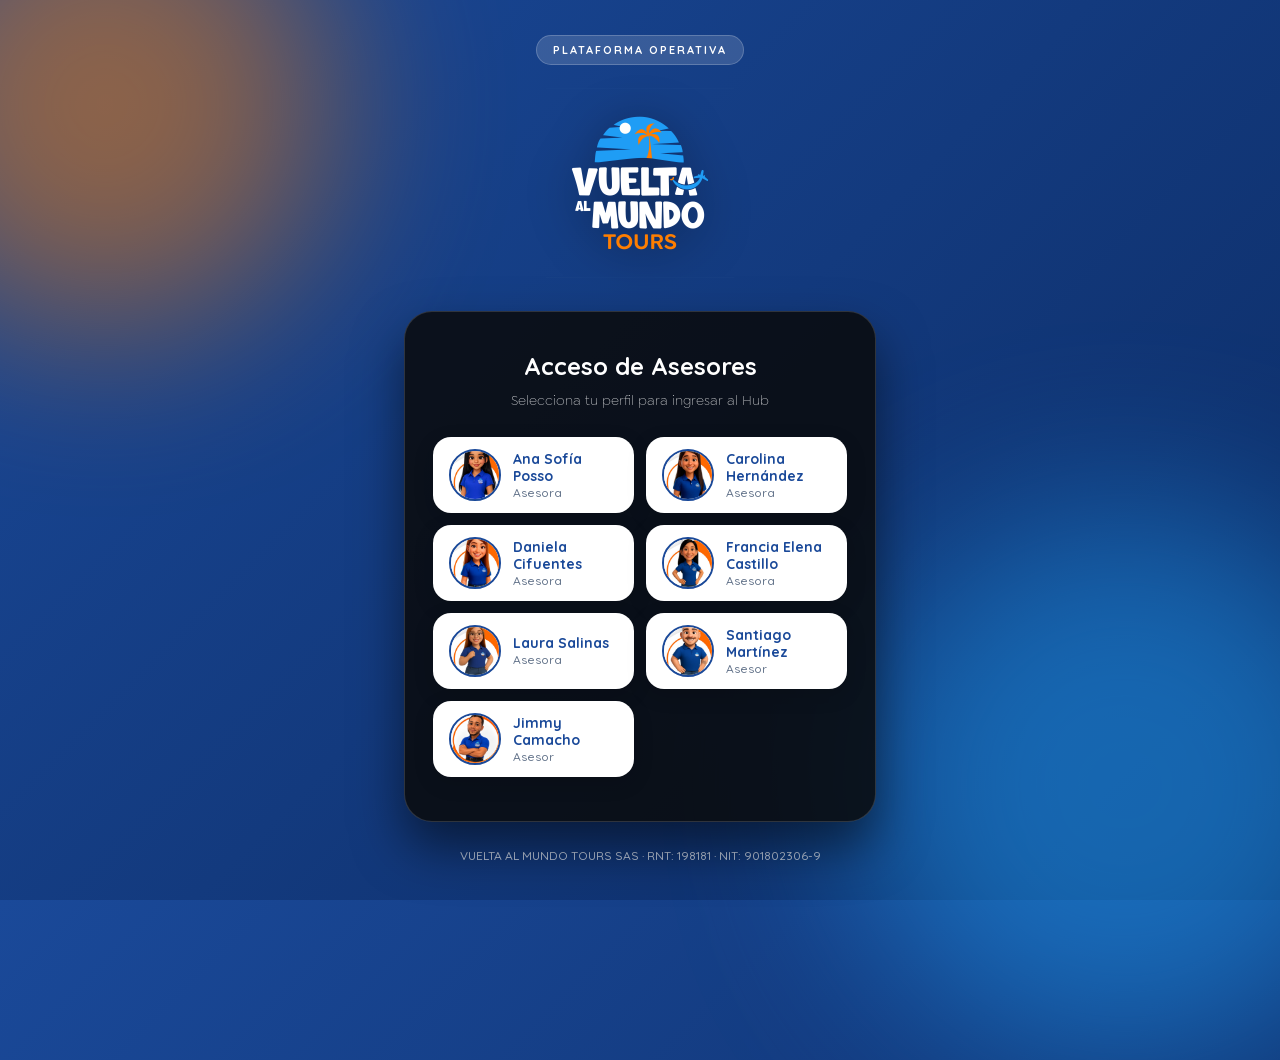
<file: index.html>
<!DOCTYPE html>
<html lang="es">
<head>
    <meta charset="UTF-8">
    <meta name="viewport" content="width=device-width, initial-scale=1.0">
    <title>Vuelta al Mundo Tours - Acceso</title>
    <link rel="icon" href="assets/logo/logo-circular-blanco.png">
    <link rel="stylesheet" href="css/fonts.css?v=20261026a">
    <link rel="stylesheet" href="css/main.css?v=20261026a">
    <style>
        body {
            min-height: 100vh; display: flex; align-items: center; justify-content: center;
            background: linear-gradient(135deg, #1a4999 0%, #0c2b63 100%); position: relative; overflow-x: hidden;
        }
        .bg-shape { position: absolute; filter: blur(90px); opacity: 0.5; border-radius: 50%; z-index: 0; animation: floatBlob 12s infinite ease-in-out alternate; }
        .shape1 { width: 450px; height: 450px; background: #FF7F00; top: -120px; left: -120px; }
        .shape2 { width: 550px; height: 550px; background: #1F9DF5; bottom: -160px; right: -120px; animation-delay: -6s; }
        @keyframes floatBlob { 0% { transform: translate(0, 0) scale(1); } 100% { transform: translate(40px, 50px) scale(1.1); } }

        .login-wrapper { position: relative; z-index: 10; display: flex; flex-direction: column; align-items: center; width: 100%; max-width: 520px; padding: 32px 24px; animation: fadeIn 0.5s ease-out forwards; }
        .brand-badge-top { background: rgba(255, 255, 255, 0.15); backdrop-filter: blur(10px); border: 1px solid rgba(255, 255, 255, 0.2); padding: 6px 16px; border-radius: 50px; color: #ffffff; font-size: 11px; font-weight: 700; letter-spacing: 2px; text-transform: uppercase; margin-bottom: 18px; }
        .brand-logo { width: 200px; height: auto; margin-bottom: 28px; filter: drop-shadow(0 8px 24px rgba(0,0,0,0.35)); }

        .glass-card { background: rgba(10, 10, 10, 0.85); backdrop-filter: blur(20px); -webkit-backdrop-filter: blur(20px); border: 1px solid rgba(255, 255, 255, 0.15); border-radius: 28px; padding: 36px 28px; width: 100%; box-shadow: 0 25px 50px rgba(0, 0, 0, 0.5); text-align: center; }
        .glass-card h1 { color: #ffffff; font-size: 24px; font-weight: 700; margin-bottom: 6px; }
        .glass-card p.subtitle { color: rgba(255, 255, 255, 0.8); font-size: 14px; margin-bottom: 26px; font-weight: 400; }

        .advisor-selection { display: grid; grid-template-columns: 1fr 1fr; gap: 12px; margin-bottom: 8px; }
        .advisor-btn { display: flex; align-items: center; gap: 12px; background: #ffffff; border: 2px solid transparent; padding: 10px 14px; border-radius: 18px; cursor: pointer; transition: all 0.25s; width: 100%; box-shadow: 0 6px 20px rgba(0,0,0,0.15); text-align: left; }
        .advisor-btn:hover { transform: translateY(-3px); border-color: #1F9DF5; }
        .advisor-btn.active { border-color: #FF7F00; box-shadow: 0 8px 25px rgba(255, 127, 0, 0.35); }
        .advisor-btn img { width: 52px; height: 52px; border-radius: 50%; object-fit: cover; border: 2.5px solid #1a4999; flex-shrink: 0; background: #FF7F00; }
        .advisor-info-text { display: flex; flex-direction: column; min-width: 0; }
        .advisor-info-text span.name { font-size: 14px; font-weight: 700; color: #1a4999; line-height: 1.2; }
        .advisor-info-text span.role { font-size: 12px; font-weight: 500; color: #64748b; }

        .password-section { display: none; animation: fadeIn 0.4s ease forwards; margin-top: 18px; }
        .password-section .who { color: rgba(255,255,255,0.85); font-size: 13px; margin-bottom: 12px; }
        .password-section .who strong { color: #FF7F00; }
        .input-group { position: relative; margin-bottom: 16px; }
        .input-group input { width: 100%; background: #111111; border: 2px solid #333333; padding: 16px 20px; border-radius: 14px; font-size: 15px; color: #ffffff; font-weight: 600; outline: none; transition: all 0.3s; text-align: center; }
        .input-group input:focus { border-color: #1F9DF5; background: #0a0a0a; box-shadow: 0 0 0 4px rgba(31, 157, 245, 0.25); }
        #btn-login { width: 100%; padding: 16px; background: #FF7F00; color: white; border: none; border-radius: 14px; font-size: 16px; font-weight: 700; cursor: pointer; transition: all 0.3s; box-shadow: 0 8px 25px rgba(255, 127, 0, 0.4); text-transform: uppercase; letter-spacing: 1px; }
        #btn-login:hover { background: #E06F00; transform: translateY(-3px); box-shadow: 0 10px 30px rgba(255, 127, 0, 0.6); }
        .error-msg { color: #ffbeb8; font-size: 13px; margin-top: 14px; display: none; font-weight: 600; background: rgba(225, 29, 72, 0.3); border: 1px solid rgba(225, 29, 72, 0.5); padding: 10px; border-radius: 10px; }
        .footer-credit { margin-top: 25px; color: rgba(255, 255, 255, 0.7); font-size: 12px; font-weight: 500; text-align: center; }
        @media (max-width: 480px) { .advisor-selection { grid-template-columns: 1fr; } }
    </style>
</head>
<body>
    <div class="bg-shape shape1"></div>
    <div class="bg-shape shape2"></div>

    <div class="login-wrapper">
        <div class="brand-badge-top">Plataforma Operativa</div>
        <img class="brand-logo" src="assets/logo/logo-vertical-blanco.png" alt="Vuelta al Mundo Tours">

        <div class="glass-card">
            <h1>Acceso de Asesores</h1>
            <p class="subtitle">Selecciona tu perfil para ingresar al Hub</p>

            <div class="advisor-selection" id="advisor-selection"></div>

            <div class="password-section" id="password-section">
                <p class="who">Ingresando como <strong id="who-name"></strong></p>
                <div class="input-group">
                    <input type="password" id="password-input" placeholder="Contraseña de acceso" autocomplete="current-password">
                </div>
                <button id="btn-login">Ingresar al Hub</button>
                <p class="error-msg" id="error-msg">🔒 Contraseña incorrecta. Intenta nuevamente.</p>
            </div>
        </div>

        <p class="footer-credit">VUELTA AL MUNDO TOURS SAS · RNT: 198181 · NIT: 901802306-9</p>
    </div>

    <script src="js/config.js?v=20261026a"></script>
    <script src="js/api.js?v=20261026a"></script>
    <script>
        let selectedAdvisor = null;
        const passwordSection = document.getElementById('password-section');
        const passwordInput = document.getElementById('password-input');
        const errorMsg = document.getElementById('error-msg');
        const selection = document.getElementById('advisor-selection');

        // Pinta los asesores desde la configuración central
        Object.entries(VAM_CONFIG.ADVISORS).forEach(([id, a]) => {
            const btn = document.createElement('button');
            btn.className = 'advisor-btn';
            btn.dataset.advisor = id;
            btn.innerHTML = `<img src="${a.photoUrl}" alt="${a.name}">
                <div class="advisor-info-text"><span class="name">${a.name}</span><span class="role">${a.role || 'Asesor'}</span></div>`;
            btn.addEventListener('click', () => {
                selectedAdvisor = id;
                document.querySelectorAll('.advisor-btn').forEach(b => b.classList.remove('active'));
                btn.classList.add('active');
                document.getElementById('who-name').textContent = a.name;
                passwordSection.style.display = 'block';
                passwordInput.focus();
                errorMsg.style.display = 'none';
            });
            selection.appendChild(btn);
        });

        function doLogin() {
            if (!selectedAdvisor) return;
            const enteredPass = passwordInput.value.trim().toUpperCase();
            const validPass = String(VAM_CONFIG.ACCESS_PASSWORD || 'HOLA').toUpperCase();
            if (enteredPass === validPass) {
                localStorage.setItem('vam_user', selectedAdvisor);
                window.location.href = 'hub.html';
            } else {
                errorMsg.style.display = 'block';
                passwordInput.value = '';
                passwordInput.focus();
            }
        }
        document.getElementById('btn-login').addEventListener('click', doLogin);
        passwordInput.addEventListener('keydown', e => { if (e.key === 'Enter') doLogin(); });

        const existingUser = localStorage.getItem('vam_user');
        if (existingUser && VAM_CONFIG.ADVISORS[existingUser]) {
            window.location.href = 'hub.html';
        }
    </script>
</body>
</html>
</file>
<file: css/fonts.css>
/* css/fonts.css - Tipografía corporativa Vuelta al Mundo Tours
   Goldplay Light (archivo oficial) para pesos ligeros/regulares.
   Quicksand (variable, la más parecida a Goldplay) para medios y negrillas,
   mientras el cliente entrega Goldplay Regular/Medium/Bold. */
@font-face {
    font-family: "Goldplay";
    src: url("../assets/fonts/Goldplay-Light.otf") format("opentype");
    font-weight: 300 400;
    font-style: normal;
    font-display: swap;
}
@font-face {
    font-family: "Goldplay";
    src: url("../assets/fonts/Quicksand-latin.woff2") format("woff2");
    font-weight: 500 900;
    font-style: normal;
    font-display: swap;
    unicode-range: U+0000-00FF, U+0131, U+0152-0153, U+02BB-02BC, U+02C6, U+02DA, U+02DC, U+0304, U+0308, U+0329, U+2000-206F, U+20AC, U+2122, U+2191, U+2193, U+2212, U+2215, U+FEFF, U+FFFD;
}
@font-face {
    font-family: "Goldplay";
    src: url("../assets/fonts/Quicksand-latin-ext.woff2") format("woff2");
    font-weight: 500 900;
    font-style: normal;
    font-display: swap;
    unicode-range: U+0100-02BA, U+02BD-02C5, U+02C7-02CC, U+02CE-02D7, U+02DD-02FF, U+0304, U+0308, U+0329, U+1D00-1DBF, U+1E00-1E9F, U+1EF2-1EFF, U+2020, U+20A0-20AB, U+20AD-20C0, U+2113, U+2C60-2C7F, U+A720-A7FF;
}
</file>
<file: css/main.css>
/* css/main.css - Estilos globales y tokens corporativos de Vuelta al Mundo Tours */

@font@import url("fonts.css");

:root {
    /* Alias usados en el HTML/JS */
    --c-brand-primary: #FF7F00;
    --c-brand-secondary: #1F9DF5;
    --c-brand-yellow: #FF7F00;
    /* Paleta oficial - Manual de Marca VAM v1.1 */
    --c-brand-blue: #1a4999;          /* Azul fondo de marca */
    --c-brand-turquoise: #1F9DF5;     /* Boton Azul (Pantone 299C) */
    --c-brand-coral: #FF7F00;         /* Fresco Naranja (Pantone 151C) */
    --c-black: #000000;               /* Negro Puro */
    --c-dark-card: #0a0a0a;           /* Negro Tarjeta */
    --c-dark-input: #111111;          /* Negro Input */
    --c-white: #ffffff;               /* Blanco */

    /* Acentos e Interacción */
    --c-brand-coral-hover: #E06F00;
    --c-brand-turquoise-hover: #1585D6;
    --c-text-muted: #94a3b8;
    --c-border-dark: #222222;
    --c-border-light: rgba(255, 255, 255, 0.15);

    /* Sombras */
    --shadow-soft: 0 4px 15px rgba(0, 0, 0, 0.25);
    --shadow-card: 0 10px 30px rgba(0, 0, 0, 0.4);
    --shadow-coral-glow: 0 8px 25px rgba(255, 127, 0, 0.4);
    --shadow-turquoise-glow: 0 8px 25px rgba(31, 157, 245, 0.4);

    /* Transiciones */
    --transition-fast: 0.2s cubic-bezier(0.4, 0, 0.2, 1);
    --transition-smooth: 0.3s cubic-bezier(0.16, 1, 0.3, 1);
}

* {
    box-sizing: border-box;
    margin: 0;
    padding: 0;
    font-family: 'Goldplay', -apple-system, BlinkMacSystemFont, sans-serif !important;

}

body {
    background-color: var(--c-brand-blue);
    color: var(--c-white);
    line-height: 1.5;
    -webkit-font-smoothing: antialiased;
    -moz-osx-font-smoothing: grayscale;
}

/* NEGRILLA REFORZADA - Solo existe Goldplay-Light.otf */
strong, b, h1, h2, h3, h4, h5, h6,
.confirmation-pill, .price-section-title,
.tool-card h2, .nav-logo, .user-name,
.btn-vam-primary, .btn-vam-secondary,
th, legend, .submit-button, .action-button,
.saldo-box p, .voucher-title h2,
.quote-card h3, .dashboard-header h2 {
    font-weight: 700 !important;

}

/* Scrollbar Personalizado */
::-webkit-scrollbar {
    width: 8px;
    height: 8px;
}
::-webkit-scrollbar-track {
    background: #0a0a0a;
}
::-webkit-scrollbar-thumb {
    background: var(--c-brand-coral);
    border-radius: 4px;
}
::-webkit-scrollbar-thumb:hover {
    background: var(--c-brand-coral-hover);
}

/* Efectos Glassmorphism sobre Fondo Azul */
.glass-effect {
    background: rgba(10, 10, 10, 0.75);
    backdrop-filter: blur(16px);
    -webkit-backdrop-filter: blur(16px);
    border: 1px solid rgba(255, 255, 255, 0.15);
}

/* Botones Principales y Secundarios Globales */
.btn-vam-primary {
    background: linear-gradient(135deg, var(--c-brand-coral) 0%, var(--c-brand-coral-hover) 100%);
    color: var(--c-white);
    border: none;
    padding: 14px 28px;
    border-radius: 12px;
    font-size: 15px;
    font-weight: 700;
    cursor: pointer;
    transition: var(--transition-smooth);
    box-shadow: var(--shadow-coral-glow);
    display: inline-flex;
    align-items: center;
    justify-content: center;
    gap: 8px;
    text-decoration: none;
}
.btn-vam-primary:hover {
    transform: translateY(-2px);
    box-shadow: 0 12px 30px rgba(255, 127, 0, 0.6);
}

.btn-vam-secondary {
    background: var(--c-brand-turquoise);
    color: var(--c-white);
    border: none;
    padding: 14px 28px;
    border-radius: 12px;
    font-size: 15px;
    font-weight: 700;
    cursor: pointer;
    transition: var(--transition-smooth);
    box-shadow: var(--shadow-turquoise-glow);
    display: inline-flex;
    align-items: center;
    justify-content: center;
    gap: 8px;
    text-decoration: none;
}
.btn-vam-secondary:hover {
    background: var(--c-brand-turquoise-hover);
    transform: translateY(-2px);
    box-shadow: 0 12px 30px rgba(31, 157, 245, 0.6);
}

/* Animaciones globales */
@keyframes fadeIn {
    from { opacity: 0; transform: translateY(8px); }
    to { opacity: 1; transform: translateY(0); }
}

.animate-fade-in {
    animation: fadeIn 0.4s ease forwards;
}
</file>
<file: css/print-corporativo.css>
/* css/print-corporativo.css - Documentos imprimibles corporativos de Vuelta al Mundo Tours
   Tamaño carta. Solo paleta oficial (#1A4999, #1F9DF5, #FF7F00, blanco, negro) y tipografía Goldplay.
   Sin fotos, sin sombras ni trazos sobre texto (manual de marca v1.1). */
@import url("fonts.css");

:root {
    --vam-azul: #1a4999;
    --vam-boton: #1F9DF5;
    --vam-naranja: #FF7F00;
    --vam-negro: #0a0a0a;
    --vam-texto: #1e293b;
    --vam-gris: #64748b;
    --vam-linea: #e2e8f0;
    --vam-fondo: #f5f8fc;
}

.doc-page { font-family: "Goldplay", sans-serif; color: var(--vam-texto); background: #fff; width: 215.9mm; min-height: 279.4mm; margin: 0 auto; box-sizing: border-box; padding: 0 0 14mm; position: relative; display: flex; flex-direction: column; }
.doc-page * { box-sizing: border-box; font-family: "Goldplay", sans-serif; }

/* Cabecera de marca */
.doc-header { background: var(--vam-azul); color: #fff; padding: 9mm 16mm; display: flex; align-items: center; justify-content: space-between; border-bottom: 2.5mm solid var(--vam-naranja); }
.doc-header img { height: 15mm; width: auto; }
.doc-header .doc-kind { text-align: right; }
.doc-header .doc-kind h1 { margin: 0; font-size: 17px; font-weight: 700; letter-spacing: 2px; text-transform: uppercase; color: #fff; }
.doc-header .doc-kind p { margin: 3px 0 0; font-size: 11px; color: #fff; opacity: .85; }

.doc-body { padding: 8mm 16mm 0; flex-grow: 1; }

/* Bloque de datos generales */
.doc-meta { display: grid; grid-template-columns: repeat(3, 1fr); gap: 4mm 6mm; padding: 5mm 6mm; background: var(--vam-fondo); border-left: 1.5mm solid var(--vam-boton); margin-bottom: 7mm; }
.doc-meta div span { display: block; font-size: 8.5px; text-transform: uppercase; letter-spacing: .8px; color: var(--vam-gris); font-weight: 700; }
.doc-meta div strong { display: block; font-size: 12px; font-weight: 700; color: var(--vam-azul); margin-top: 1px; }
.doc-meta div.wide { grid-column: span 3; }

/* Títulos de sección */
.doc-section { font-size: 12px; font-weight: 700; color: var(--vam-azul); text-transform: uppercase; letter-spacing: 1.5px; margin: 5mm 0 2.5mm; padding-bottom: 1.5mm; border-bottom: 0.5mm solid var(--vam-boton); }

/* Tablas de detalle */
.doc-table { width: 100%; border-collapse: collapse; font-size: 11px; }
.doc-table th, .doc-table td { text-align: left; padding: 1.9mm 3mm; border-bottom: 0.3mm solid var(--vam-linea); vertical-align: top; }
.doc-table th { width: 38%; font-weight: 700; color: var(--vam-gris); font-size: 9.5px; text-transform: uppercase; letter-spacing: .6px; background: var(--vam-fondo); }
.doc-table td { color: var(--vam-texto); font-weight: 500; }
.doc-table td.precio { color: var(--vam-naranja); font-weight: 700; font-size: 12.5px; white-space: nowrap; text-align: right; }
.doc-table.servicios th { width: auto; }
.doc-table.servicios td.precio { width: 32%; }
.doc-table .sub { display: block; font-size: 9.5px; color: var(--vam-gris); font-weight: 500; margin-top: 1px; }

/* Opciones de compra */
.doc-options { display: grid; grid-template-columns: 1fr 1fr; gap: 4mm; margin-top: 2mm; }
.doc-options.single { grid-template-columns: 1fr; }
.doc-option { border: 0.5mm solid var(--vam-azul); padding: 4.5mm 5mm; break-inside: avoid; }
.doc-box, .doc-contact, .doc-meta, .doc-table tr { break-inside: avoid; }
.doc-option.destacada { background: var(--vam-azul); color: #fff; border-color: var(--vam-azul); }
.doc-option small { display: block; font-size: 8.5px; text-transform: uppercase; letter-spacing: 1px; font-weight: 700; color: var(--vam-boton); }
.doc-option.destacada small { color: #fff; opacity: .85; }
.doc-option span { display: block; font-size: 12px; font-weight: 700; margin: 1mm 0 2mm; color: var(--vam-azul); }
.doc-option.destacada span { color: #fff; }
.doc-option strong { display: block; font-size: 20px; font-weight: 700; color: var(--vam-naranja); }
.doc-option.destacada strong { color: #fff; }
.doc-option em { display: block; font-style: normal; font-size: 9.5px; color: var(--vam-gris); margin-top: 1mm; }
.doc-option.destacada em { color: #fff; opacity: .85; }
.doc-hint { font-size: 9.5px; color: var(--vam-gris); margin: 2mm 0 0; }

/* Cajas de texto */
.doc-box { border: 0.3mm solid var(--vam-linea); padding: 3.5mm 4mm; font-size: 10.5px; line-height: 1.5; margin-top: 2mm; }
.doc-box strong { color: var(--vam-azul); }
.doc-box.alerta { border-left: 1.5mm solid var(--vam-naranja); }
.doc-saldo { display: flex; justify-content: space-between; align-items: center; background: var(--vam-azul); color: #fff; padding: 4.5mm 6mm; margin-top: 4mm; }
.doc-saldo span { font-size: 10px; text-transform: uppercase; letter-spacing: 1px; font-weight: 700; }
.doc-saldo strong { font-size: 20px; font-weight: 700; color: #fff; }

/* Contacto */
.doc-contact { display: flex; align-items: center; justify-content: space-between; gap: 6mm; margin-top: 7mm; padding: 4mm 5mm; background: var(--vam-fondo); border-left: 1.5mm solid var(--vam-naranja); font-size: 10.5px; }
.doc-contact strong { color: var(--vam-azul); font-size: 12px; display: block; }
.doc-contact .wa { font-weight: 700; color: var(--vam-naranja); white-space: nowrap; font-size: 12px; }

/* Texto legal */
.doc-legal { font-size: 8.8px; line-height: 1.42; color: var(--vam-texto); column-count: 2; column-gap: 7mm; }
.doc-legal h3 { font-size: 10px; color: var(--vam-azul); margin: 3mm 0 1.5mm; break-after: avoid; font-weight: 700; }
.doc-legal h3:first-child { margin-top: 0; }
.doc-legal p { margin: 0 0 2mm; }
.doc-legal.one-col { column-count: 1; font-size: 9.5px; }

/* Firmas */
.doc-signatures { display: flex; justify-content: space-between; gap: 14mm; margin-top: 12mm; }
.doc-signature { flex: 1; text-align: center; font-size: 9.5px; color: var(--vam-gris); }
.doc-signature .line { border-top: 0.4mm solid var(--vam-azul); height: 14mm; margin-bottom: 2mm; }
.doc-signature strong { display: block; color: var(--vam-azul); font-size: 11px; }
.doc-acceptance { font-size: 9.5px; margin-top: 5mm; line-height: 1.45; }

/* Pie de página */
.doc-footer { margin: auto 16mm 0; padding-top: 3mm; border-top: 0.3mm solid var(--vam-linea); display: flex; justify-content: space-between; align-items: center; font-size: 8.5px; color: var(--vam-gris); }
.doc-footer strong { color: var(--vam-azul); }
.doc-footer .page-no { color: var(--vam-boton); font-weight: 700; }

@page { size: letter; margin: 0; }
@media print {
    html, body { margin: 0; padding: 0; background: #fff; }
    .doc-page { width: 100%; min-height: 100vh; margin: 0; page-break-after: always; box-shadow: none; }
    .doc-page:last-child { page-break-after: auto; }
    .no-print { display: none !important; }
    * { -webkit-print-color-adjust: exact !important; print-color-adjust: exact !important; }
}

/* Confirmación pagada */
.doc-saldo.doc-pagado { background: #15803d; }
</file>
